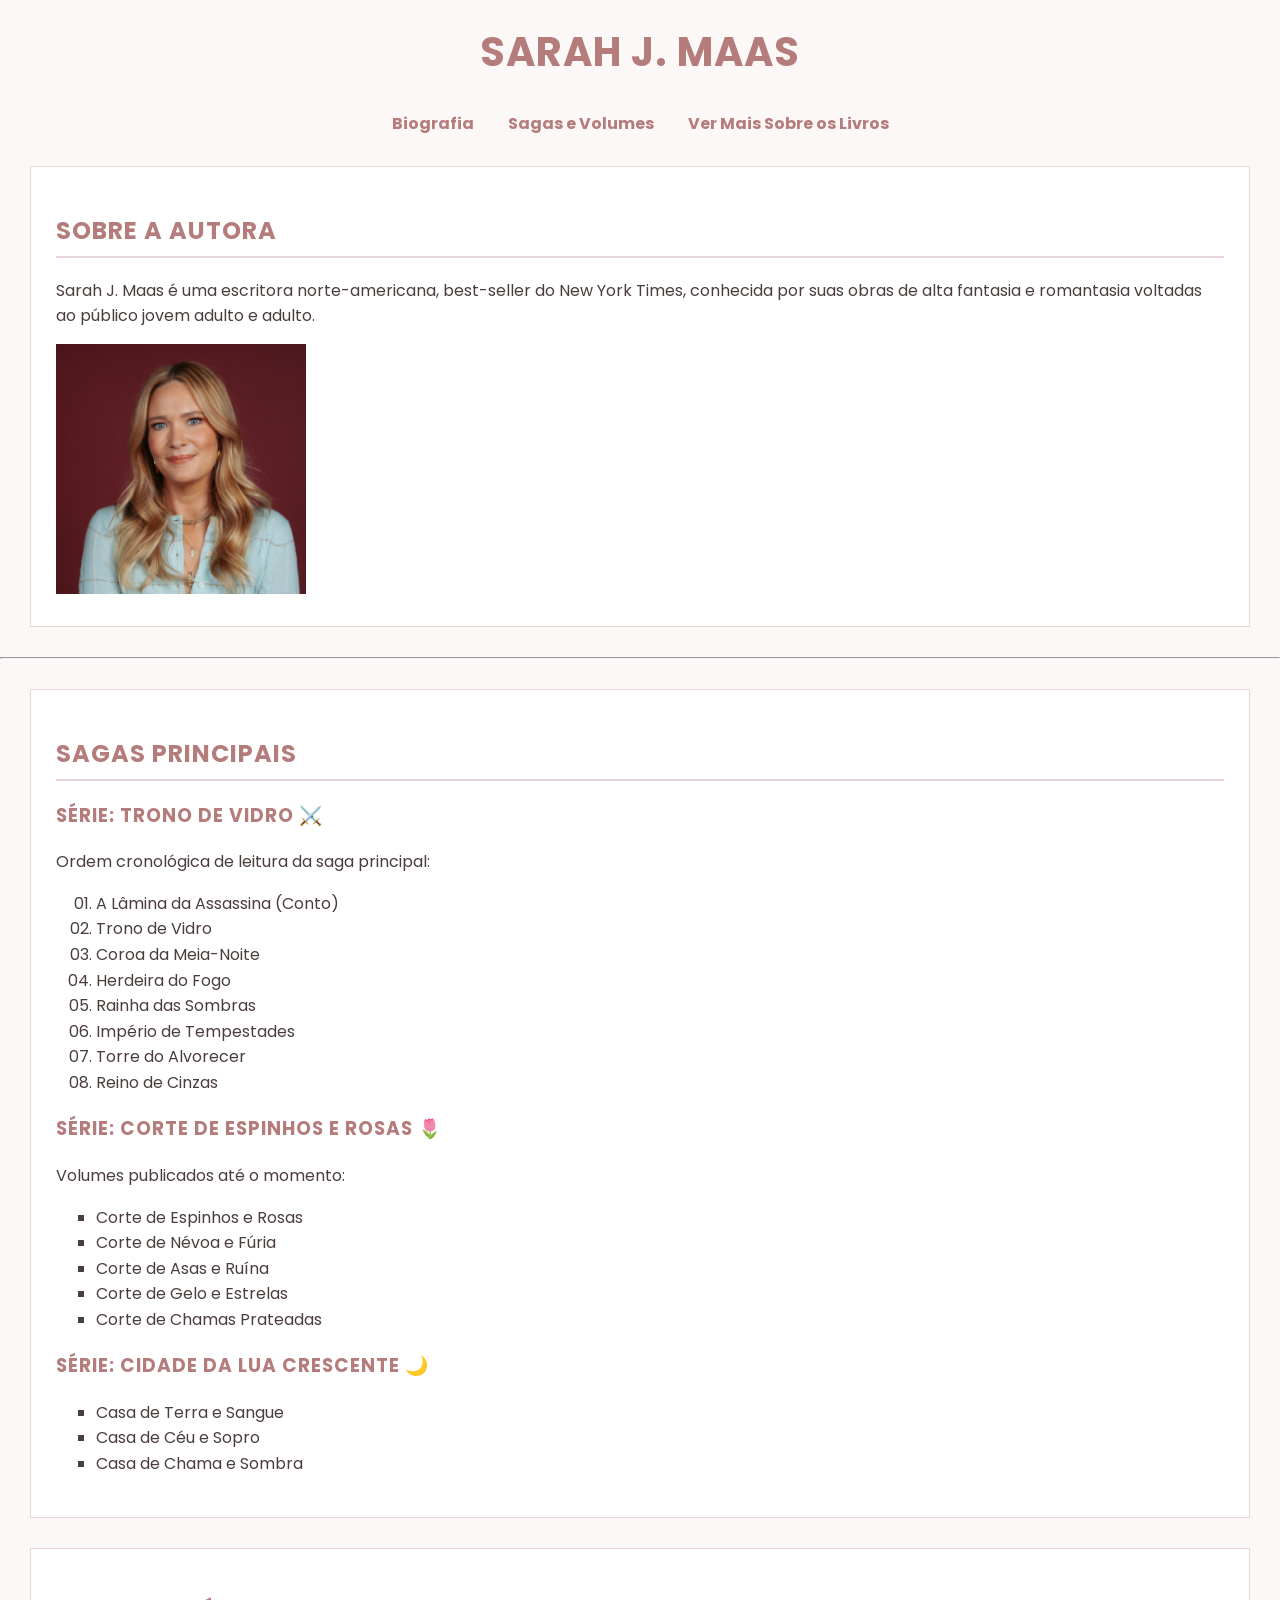
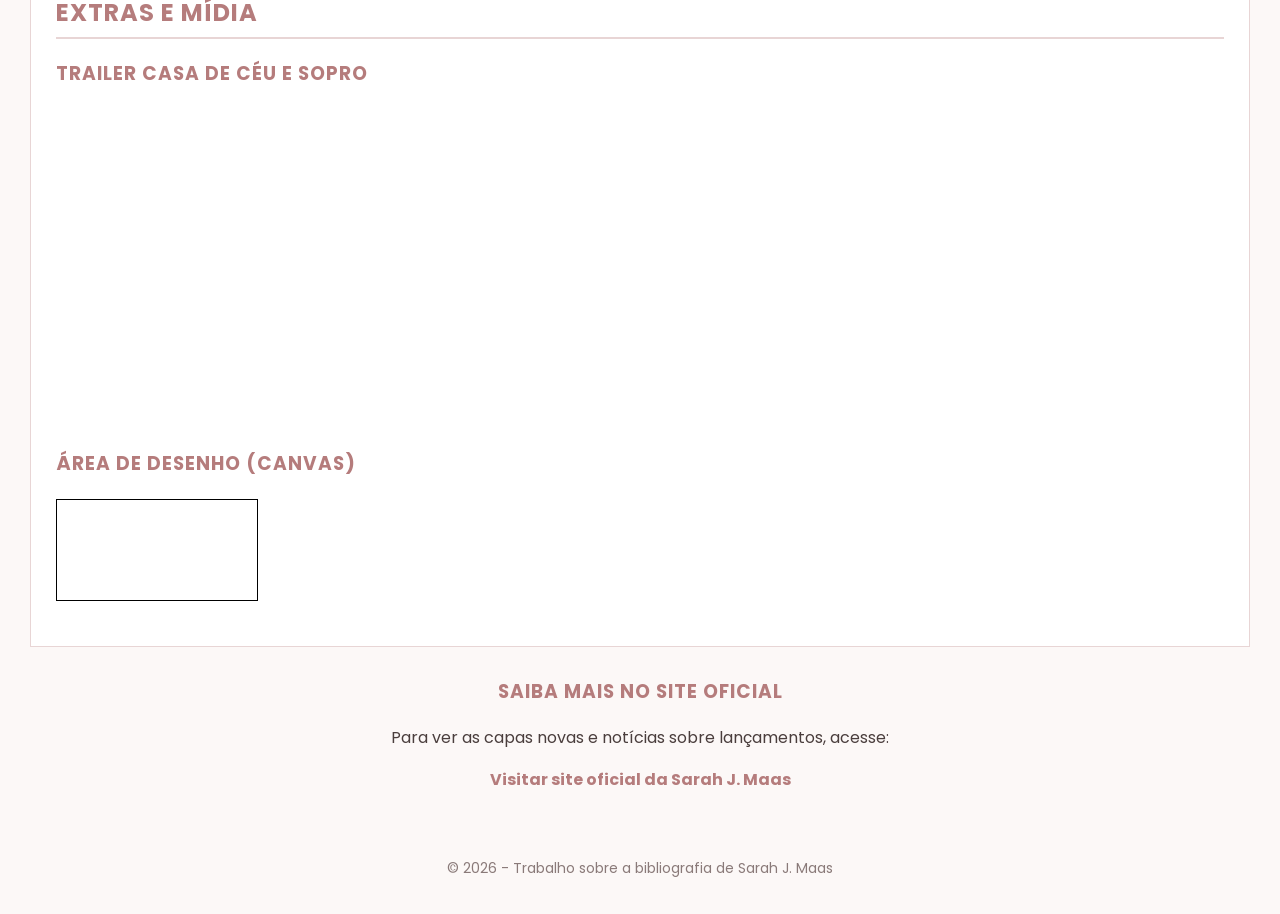
<file: index.html>
<!DOCTYPE html>
<html lang="pt-br">

<head>
    <meta charset="UTF-8">
    <meta name="viewport" content="width=device-width, initial-scale=1.0">
    <link rel="icon" href="img/icon.jpg" type="image/png">
    <title>Sarah J. Maas - Sobre a Autora</title>

    <link rel="stylesheet" href="https://fonts.googleapis.com/css2?family=Poppins:wght@400;700&display=swap">

    <link rel="stylesheet" href="style.css">
</head>

<body>

    <header>
        <h1>Sarah J. Maas</h1>
        <nav>
            <ul>
                <li><a href="#biografia">Biografia</a></li>
                <li><a href="#obras">Sagas e Volumes</a></li>
                <li><a href="livros.html">Ver Mais Sobre os Livros</a></li>
            </ul>
        </nav>
    </header>

    <main>
        <section id="biografia">
            <h2>Sobre a Autora</h2>
            <p>Sarah J. Maas é uma escritora norte-americana, best-seller do New York Times, conhecida por suas obras de
                alta fantasia e romantasia voltadas ao público jovem adulto e adulto.</p>

            <img src="img/sarahJmaas.jpg" alt="Foto Sarah J. Maas" width="250">
        </section>

        <hr>
        <section id="obras">
            <h2>Sagas Principais</h2>

            <h3>Série: Trono de Vidro ⚔️</h3>
            <p>Ordem cronológica de leitura da saga principal:</p>
            <ol>
                <li>A Lâmina da Assassina (Conto)</li>
                <li>Trono de Vidro</li>
                <li>Coroa da Meia-Noite</li>
                <li>Herdeira do Fogo</li>
                <li>Rainha das Sombras</li>
                <li>Império de Tempestades</li>
                <li>Torre do Alvorecer</li>
                <li>Reino de Cinzas</li>
            </ol>

            <h3>Série: Corte de Espinhos e Rosas 🌷</h3>
            <p>Volumes publicados até o momento:</p>
            <ul>
                <li>Corte de Espinhos e Rosas</li>
                <li>Corte de Névoa e Fúria</li>
                <li>Corte de Asas e Ruína</li>
                <li>Corte de Gelo e Estrelas</li>
                <li>Corte de Chamas Prateadas</li>
            </ul>

            <h3>Série: Cidade da Lua Crescente 🌙</h3>
            <ul>
                <li>Casa de Terra e Sangue</li>
                <li>Casa de Céu e Sopro</li>
                <li>Casa de Chama e Sombra</li>
            </ul>
        </section>

        <section id="midia">
            <h2>Extras e Mídia</h2>

            <h3>Trailer Casa de Céu e Sopro </h3>
            <iframe width="560" height="315" src="https://www.youtube.com/embed/hbT9BPN0iKo"
                title="YouTube video player" frameborder="0"
                allow="accelerometer; autoplay; clipboard-write; encrypted-media; gyroscope; picture-in-picture"
                allowfullscreen></iframe>

            <h3>Área de Desenho (Canvas)</h3>
            <canvas id="meuCanvas" width="200" height="100" style="border:1px solid #000000;">
                Seu navegador não suporta a tag canvas.
            </canvas>
        </section>

        <section style="text-align: center; margin: 30px;">
            <h3>Saiba mais no site oficial</h3>
            <p>Para ver as capas novas e notícias sobre lançamentos, acesse:</p>
            <p><a href="https://www.sarahjmaas.com" target="_blank">Visitar site oficial da Sarah J. Maas</a></p>
        </section>
    </main>

    <footer>
        <p>&copy; 2026 - Trabalho sobre a bibliografia de Sarah J. Maas</p>
    </footer>

</body>

</html>
</file>
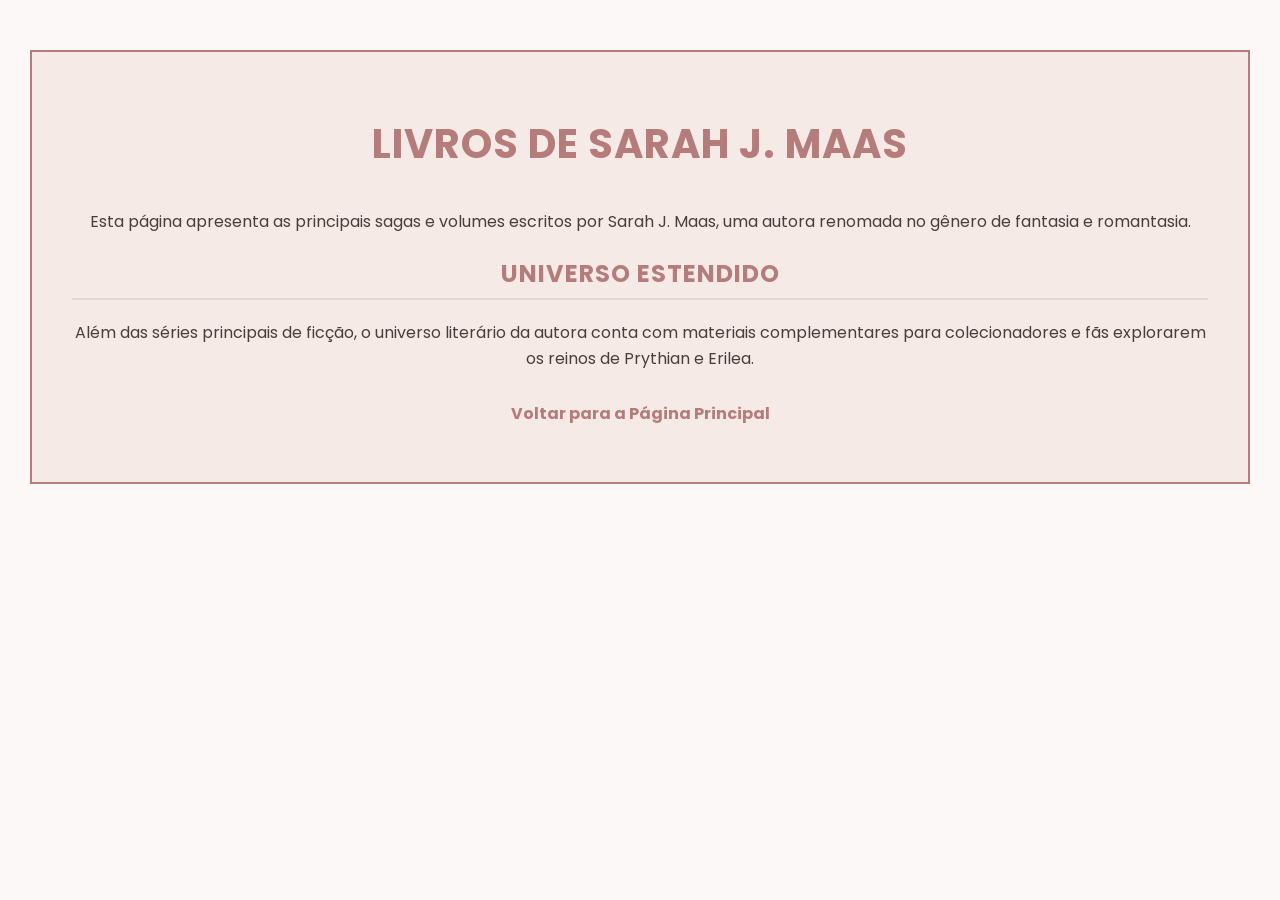
<file: livros.html>
<!DOCTYPE html>
<html lang="pt-br">

<head>
    <meta charset="UTF-8">
    <meta name="viewport" content="width=device-width, initial-scale=1.0">
    <title>Livros de Sarah J. Maas</title>

    <link rel="stylesheet" href="https://fonts.googleapis.com/css2?family=Poppins:wght@400;700&display=swap">

    <link rel="stylesheet" href="style.css">
</head>

<body>

    <section class="livros-pagina-2">
        <h1>Livros de Sarah J. Maas</h1>

        <p>Esta página apresenta as principais sagas e volumes escritos por Sarah J. Maas, uma autora renomada no gênero
            de fantasia e romantasia.</p>

        <h2>Universo Estendido</h2>

        <p>Além das séries principais de ficção, o universo literário da autora conta com materiais complementares para
            colecionadores e fãs explorarem os reinos de Prythian e Erilea.</p>

        <p style="margin-top: 30px;">
            <a href="index.html">Voltar para a Página Principal</a>
        </p>
    </section>

</body>

</html>
</file>
<file: style.css>
body {
    background-color: #fcf8f7;
    color: #4a3e3d;
    font-family: 'Poppins', sans-serif;
    font-size: 16px;
    line-height: 1.6;
    margin: 0;
    padding: 0;
}

h1,
h2,
h3 {
    color: #b57c7c;
    text-transform: uppercase;
    letter-spacing: 1px;
}

h1 {
    text-align: center;
    font-size: 40px;
    margin-top: 20px;
}

h2 {
    border-bottom: 2px solid #e8d5d5;
    padding-bottom: 5px;
}

/* Agrupamento de tags */
p,
ol,
ul {
    margin-bottom: 15px;
}

#biografia,
#obras,
#midia {
    background-color: #ffffff;
/* AS 3 ESTILIZAÇÕES DE BOX MODEL: */
    margin: 30px; /* 1. Margin */
    padding: 25px; /* 2. Padding */
    border: 1px solid #e8d5d5; /* 3. Border */
}

#meuCanvas {
    display: block;
    margin: 20px 0;
    border-style: dotted;
    border-color: #b57c7c;
}

ol {
    list-style-type: decimal-leading-zero;
}

ul {
    list-style-type: square;
}

/* EXTRAS: */

nav ul {
    list-style-type: none;
    text-align: center;
    padding: 0;
}

nav ul li {
    display: inline;
    margin: 0 15px;
}

a {
    color: #b57c7c;
    text-decoration: none;
    font-weight: 700;
}

/* Efeito Hover */
a:hover {
    color: #e5b3b3;
    text-decoration: underline;
}

/* Classe para a segunda página */
.livros-pagina-2 {
    text-align: center;
    margin: 50px 30px;
    padding: 40px;
    background-color: #f5eae6;
    border: 2px double #b57c7c;
}

footer {
    text-align: center;
    padding: 20px;
    font-size: 14px;
    color: #8a7a79;
}
</file>
